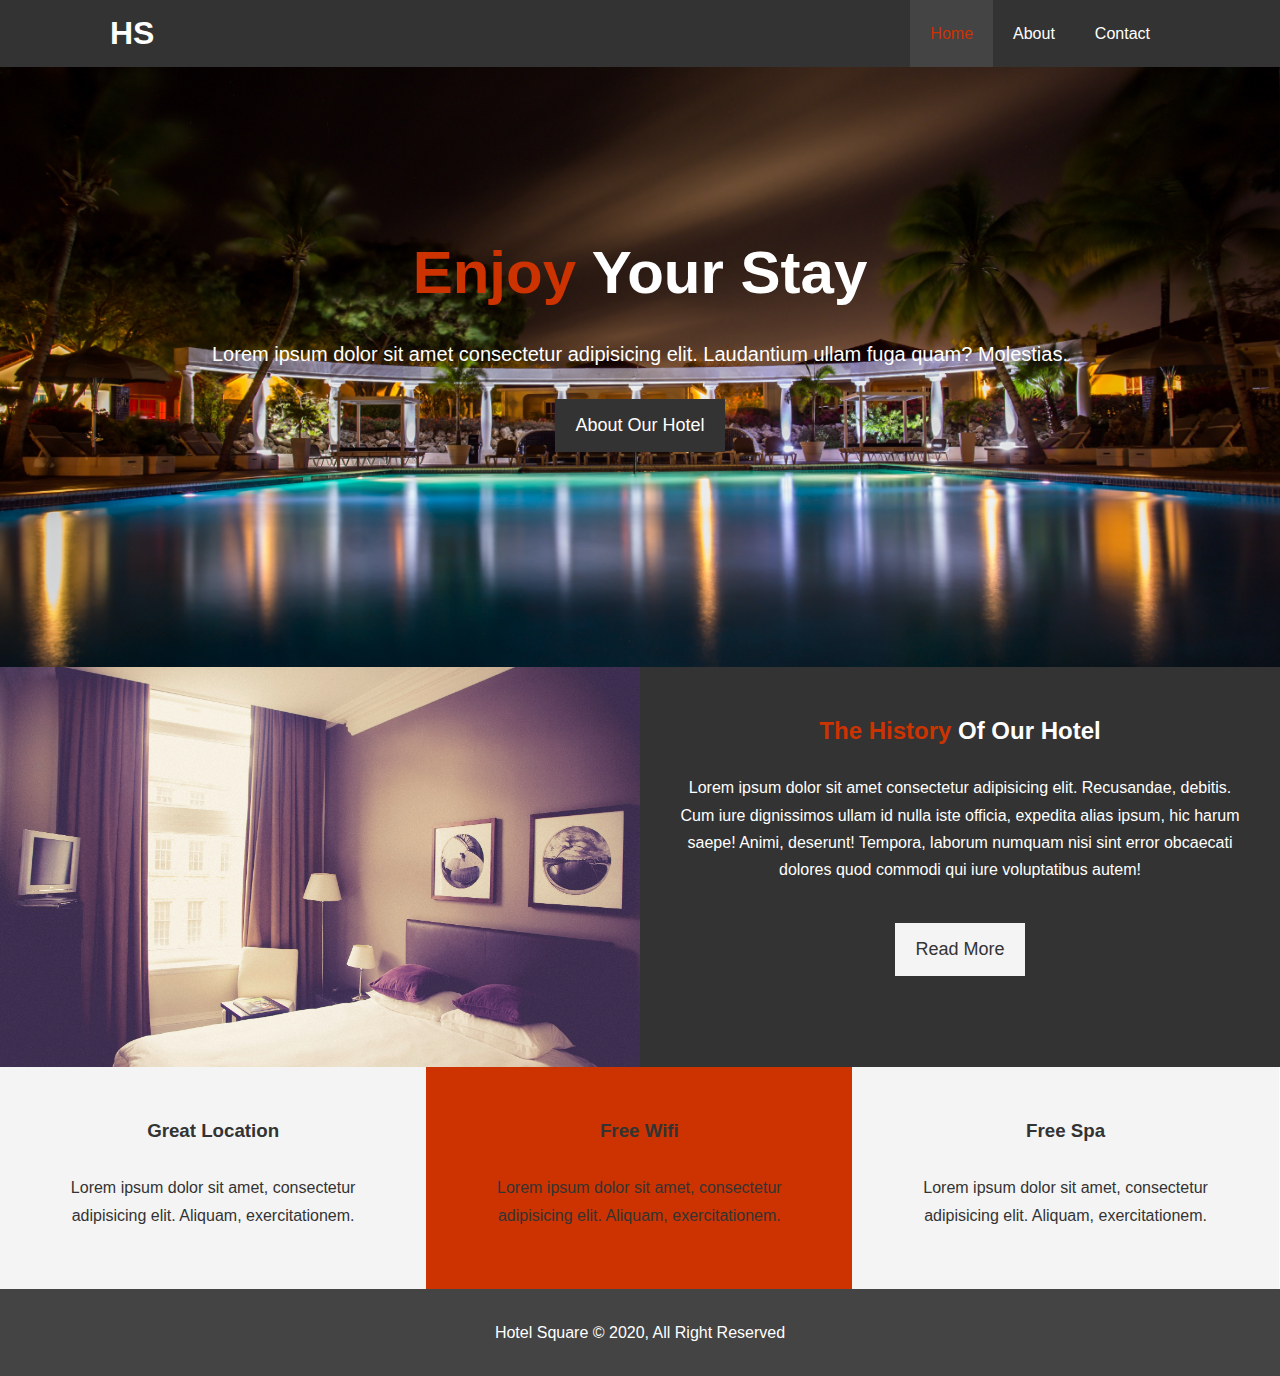
<file: hotel/index.html>
<!DOCTYPE html>
<html lang="en">
  <head>
    <meta charset="UTF-8" />
    <meta name="viewport" content="width=device-width, initial-scale=1.0" />
    <meta name="description" content="Welcome" />
    <link rel="stylesheet" href="css/style.css" />
    <link
      rel="stylesheet"
      href="https://use.fontawesome.com/releases/v5.6.1/css/all.css"
      integrity="sha384-gfdkjb5BdAXd+lj+gudLWI+BXq4IuLW5IT+brZEZsLFm++aCMlF1V92rMkPaX4PP"
      crossorigin="anonymous"
    />
    <title>Hotel Square | Welcome</title>
  </head>
  <body>
    <header>
      <!-- Start Navigation -->
      <nav id="navbar">
        <div class="container">
          <h1 class="logo"><a href="index.html">HS</a></h1>
          <ul>
            <li>
              <a class="current" href="index.html">Home</a>
            </li>
            <li>
              <a href="about.html">About</a>
            </li>
            <li>
              <a href="contact.html">Contact</a>
            </li>
          </ul>
        </div>
      </nav>
      <!-- End Navigation -->

      <div id="showcase">
        <div class="container">
          <div class="showcase-content">
            <h1><span class="text-primary">Enjoy</span> Your Stay</h1>
            <p class="lead">
              Lorem ipsum dolor sit amet consectetur adipisicing elit.
              Laudantium ullam fuga quam? Molestias.
            </p>
            <a class="btn" href="about.html">About Our Hotel</a>
          </div>
        </div>
      </div>
    </header>
    <section id="home-info" class="bg-dark">
      <div class="info-img"></div>
      <div class="info-content">
        <h2><span class="text-primary">The History</span> Of Our Hotel</h2>
        <p>
          Lorem ipsum dolor sit amet consectetur adipisicing elit. Recusandae,
          debitis. Cum iure dignissimos ullam id nulla iste officia, expedita
          alias ipsum, hic harum saepe! Animi, deserunt! Tempora, laborum
          numquam nisi sint error obcaecati dolores quod commodi qui iure
          voluptatibus autem!
        </p>
        <a href="about.html" class="btn btn-light">Read More</a>
      </div>
    </section>

    <section id="features">
      <div class="box bg-light">
        <i class="fas fa-hotel fa-3x"></i>
        <h3>Great Location</h3>
        <p>
          Lorem ipsum dolor sit amet, consectetur adipisicing elit. Aliquam,
          exercitationem.
        </p>
      </div>
      <div class="box bg-primary">
        <i class="fas fa-wifi fa-3x"></i>
        <h3>Free Wifi</h3>
        <p>
          Lorem ipsum dolor sit amet, consectetur adipisicing elit. Aliquam,
          exercitationem.
        </p>
      </div>
      <div class="box bg-light">
        <i class="fas fa-spa fa-3x"></i>
        <h3>Free Spa</h3>
        <p>
          Lorem ipsum dolor sit amet, consectetur adipisicing elit. Aliquam,
          exercitationem.
        </p>
      </div>
    </section>
    <div class="clr"></div>
    <footer id="main-footer">
      <p>Hotel Square &copy; 2020, All Right Reserved</p>
    </footer>
  </body>
</html>
</file>
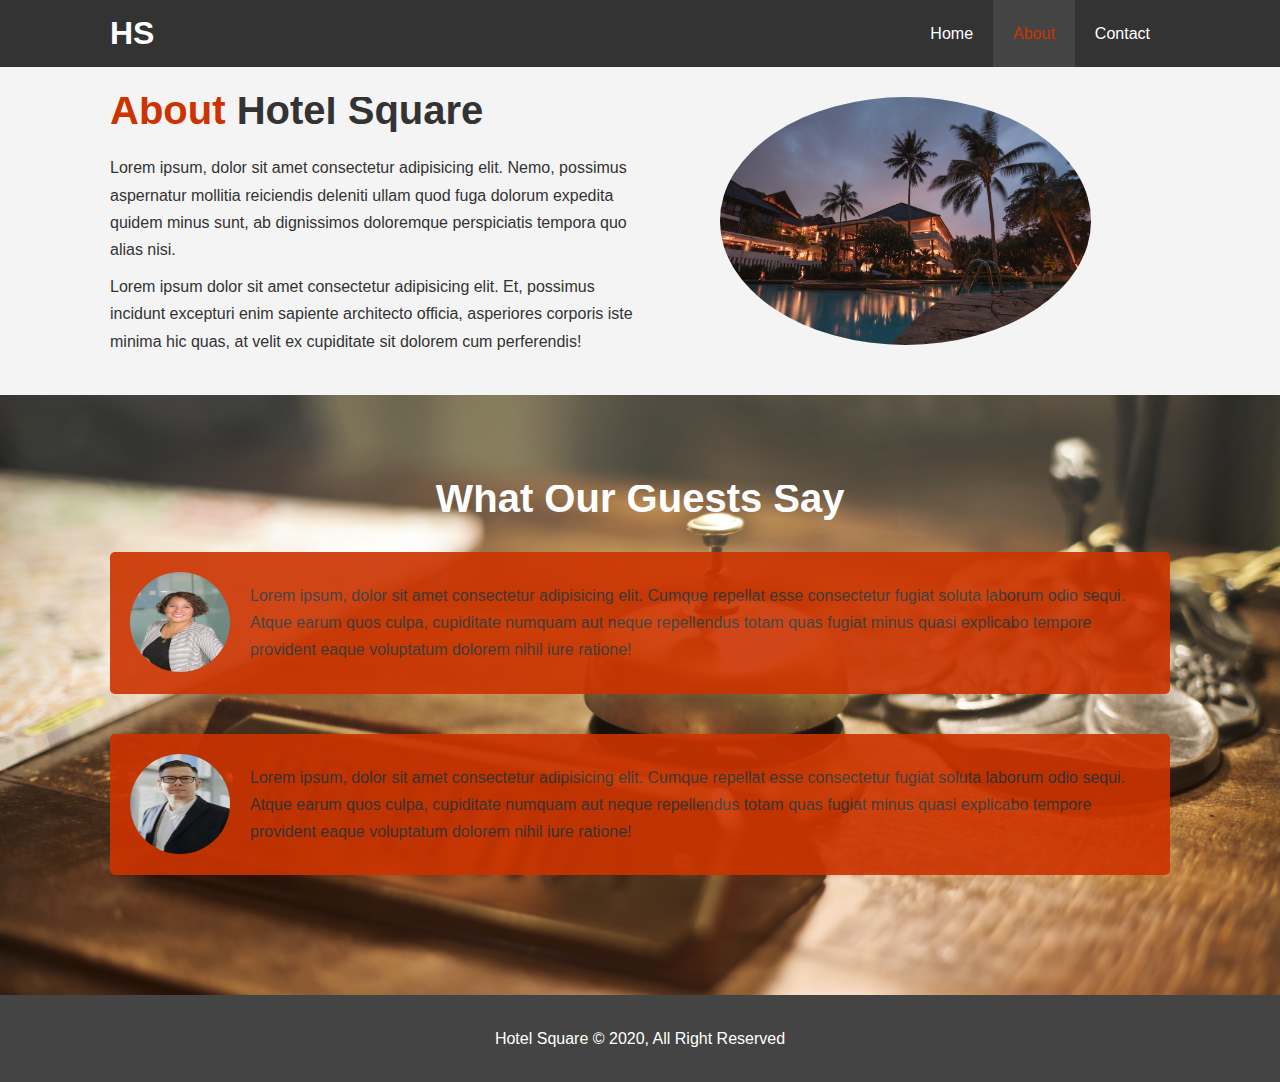
<file: hotel/about.html>
<!DOCTYPE html>
<html lang="en">
  <head>
    <meta charset="UTF-8" />
    <meta name="viewport" content="width=device-width, initial-scale=1.0" />
    <meta name="description" content="Welcome" />
    <link rel="stylesheet" href="css/style.css" />
    <title>About</title>
  </head>
  <body>
    <header>
      <!-- Start Navigation -->
      <nav id="navbar">
        <div class="container">
          <h1 class="logo"><a href="index.html">HS</a></h1>
          <ul>
            <li>
              <a href="index.html">Home</a>
            </li>
            <li>
              <a class="current" href="about.html">About</a>
            </li>
            <li>
              <a href="contact.html">Contact</a>
            </li>
          </ul>
        </div>
      </nav>
      <!-- End Navigation -->
    </header>
    <section id="about-info" class="bg-light py-3">
      <div class="container">
        <div class="info-left">
          <h1 class="l-heading">
            <span class="text-primary">About</span> Hotel Square
          </h1>
          <p>
            Lorem ipsum, dolor sit amet consectetur adipisicing elit. Nemo,
            possimus aspernatur mollitia reiciendis deleniti ullam quod fuga
            dolorum expedita quidem minus sunt, ab dignissimos doloremque
            perspiciatis tempora quo alias nisi.
          </p>
          <p>
            Lorem ipsum dolor sit amet consectetur adipisicing elit. Et,
            possimus incidunt excepturi enim sapiente architecto officia,
            asperiores corporis iste minima hic quas, at velit ex cupiditate sit
            dolorem cum perferendis!
          </p>
        </div>
        <div class="info-right">
          <img src="./img/palm-tree.jpg" alt="palm tree" />
        </div>
      </div>
    </section>
    <div class="clr"></div>

    <section id="testimonials" class="py-3">
      <div class="container">
        <h2 class="l-heading">What Our Guests Say</h2>
        <div class="testimonial bg-primary">
          <img src="./img/woman.jpg" alt="woman smilling" />
          <p>
            Lorem ipsum, dolor sit amet consectetur adipisicing elit. Cumque
            repellat esse consectetur fugiat soluta laborum odio sequi. Atque
            earum quos culpa, cupiditate numquam aut neque repellendus totam
            quas fugiat minus quasi explicabo tempore provident eaque voluptatum
            dolorem nihil iure ratione!
          </p>
        </div>
        <div class="testimonial bg-primary">
          <img src="./img/man.jpg" alt="man smilling" />
          <p>
            Lorem ipsum, dolor sit amet consectetur adipisicing elit. Cumque
            repellat esse consectetur fugiat soluta laborum odio sequi. Atque
            earum quos culpa, cupiditate numquam aut neque repellendus totam
            quas fugiat minus quasi explicabo tempore provident eaque voluptatum
            dolorem nihil iure ratione!
          </p>
        </div>
      </div>
    </section>
    <footer id="main-footer">
      <p>Hotel Square &copy; 2020, All Right Reserved</p>
    </footer>
  </body>
</html>
</file>
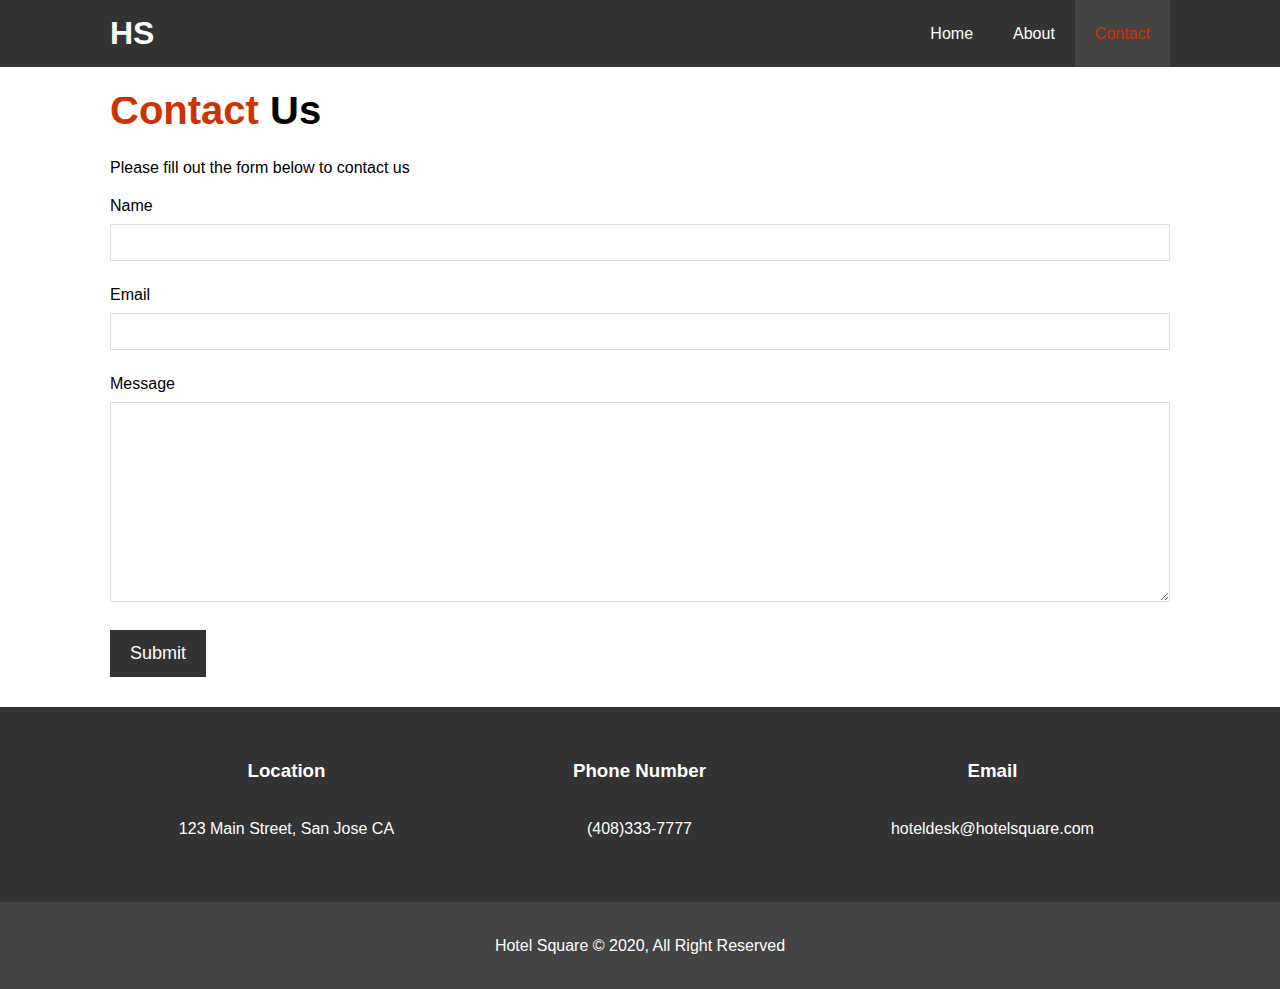
<file: hotel/contact.html>
<!DOCTYPE html>
<html lang="en">
  <head>
    <meta charset="UTF-8" />
    <meta name="viewport" content="width=device-width, initial-scale=1.0" />
    <meta name="description" content="Welcome" />
    <link
      rel="stylesheet"
      href="https://use.fontawesome.com/releases/v5.6.1/css/all.css"
      integrity="sha384-gfdkjb5BdAXd+lj+gudLWI+BXq4IuLW5IT+brZEZsLFm++aCMlF1V92rMkPaX4PP"
      crossorigin="anonymous"
    />
    <link rel="stylesheet" href="css/style.css" />
    <title>Hotel Square | Contact</title>
  </head>
  <body>
    <header>
      <!-- Start Navigation -->
      <nav id="navbar">
        <div class="container">
          <h1 class="logo"><a href="index.html">HS</a></h1>
          <ul>
            <li>
              <a href="index.html">Home</a>
            </li>
            <li>
              <a href="about.html">About</a>
            </li>
            <li>
              <a class="current" href="contact.html">Contact</a>
            </li>
          </ul>
        </div>
      </nav>
      <!-- End Navigation -->
    </header>
    <section id="contact-form" class="py-3">
      <div class="container">
        <h1 class="l-heading"><span class="text-primary">Contact</span> Us</h1>
        <p>Please fill out the form below to contact us</p>
        <form action="process.php">
          <div class="form-group">
            <label for="name">Name</label>
            <input type="text" name="name" id="name" />
          </div>
          <div class="form-group">
            <label for="email">Email</label>
            <input type="email" name="email" id="email" />
          </div>
          <div class="form-group">
            <label for="message">Message</label>
            <textarea name="message" id="message"></textarea>
          </div>
          <button type="submit" class="btn">Submit</button>
        </form>
      </div>
    </section>
    <section id="contact-info" class="bg-dark">
      <div class="container">
        <div class="box">
          <i class="fas fa-hotel fa-3x"></i>
          <h3>Location</h3>
          <p>
            123 Main Street, San Jose CA
          </p>
        </div>
        <div class="box">
          <i class="fas fa-phone fa-3x"></i>
          <h3>Phone Number</h3>
          <p>
            (408)333-7777
          </p>
        </div>
        <div class="box">
          <i class="fas fa-envelope fa-3x"></i>
          <h3>Email</h3>
          <p>
            hoteldesk@hotelsquare.com
          </p>
        </div>
      </div>
    </section>
    <footer id="main-footer">
      <p>Hotel Square &copy; 2020, All Right Reserved</p>
    </footer>
  </body>
</html>
</file>
<file: hotel/css/style.css>
/* Reset */
* {
  margin: 0;
  padding: 0;
  box-sizing: border-box;
}

/* Main Styling */
html,
body {
  font-family: 'Segoe UI', Tahoma, Geneva, Verdana, sans-serif;
  line-height: 1.7em;
}

a {
  color: #333;
  text-decoration: none;
}

h1,
h2,
h3 {
  padding-bottom: 20px;
}

p {
  margin: 10px 0;
}
/* Utility Classes  */
.container {
  margin: auto;
  max-width: 1100px;
  overflow: auto;
  padding: 0 20px;
}
.text-primary {
  color: #cc3300;
}

.lead {
  font-size: 20px;
}

.btn {
  display: inline-block;
  font-size: 18px;
  color: #fff;
  background: #333;
  padding: 13px 20px;
  border: none;
}

.btn:hover {
  background: #cc3300;
  color: #333;
}
.btn-light {
  background: #f4f4f4;
  color: #333;
}

.btn-dark {
  background: #333;
  color: #fff;
}

.bg-dark {
  background: #333;
  color: #fff;
}
.bg-light {
  background: #f4f4f4;
  color: #333;
}
.bg-primary {
  background: #cc3300;
  color: #333;
}

.clr {
  clear: both;
}

.l-heading {
  font-size: 40px;
}
/* Padding */
.py-1 {
  padding: 10px;
}
.py-2 {
  padding: 20px;
}
.py-3 {
  padding: 30px;
}

/* Navigation */

#navbar {
  background: #333;
  color: #fff;
  overflow: auto;
}

#navbar a {
  color: #fff;
}

#navbar h1 {
  float: left;
  padding-top: 20px;
}

#navbar ul {
  list-style: none;
  float: right;
}

#navbar ul li {
  float: left;
}

#navbar ul li a {
  display: block;
  padding: 20px;
  text-align: center;
}

#navbar ul li a:hover,
#navbar ul li a.current {
  background: #444;
  color: #cc3300;
}

/* Showcase */

#showcase {
  background: url('../img/hotel-pool.jpg') no-repeat center center/cover;
  height: 600px;
}
#showcase .showcase-content {
  color: #fff;
  text-align: center;
  padding-top: 170px;
}

#showcase .showcase-content h1 {
  font-size: 60px;
  line-height: 1.2em;
}

#showcase .showcase-content p {
  padding-bottom: 20px;
  line-height: 1.5em;
}

/* Home Info */

#home-info {
  height: 400px;
}

#home-info .info-img {
  float: left;
  width: 50%;
  background: url('../img/hotel-lamps-bed-bedroom.jpg') no-repeat;
  background-size: cover;
  min-height: 100%;
}

#home-info .info-content {
  float: right;
  width: 50%;
  height: 100%;
  text-align: center;
  padding: 50px 30px;
  overflow: hidden;
}
#home-info .info-content p {
  padding-bottom: 30px;
}
/* Features */
.box {
  float: left;
  width: 33.3%;
  padding: 50px;
  text-align: center;
}
.box i {
  margin-bottom: 10px;
}
/* About Info */
#about-info .info-right {
  float: right;
  width: 50%;
  min-height: 100%;
}
#about-info .info-right img {
  display: block;
  margin: auto;
  width: 70%;
  border-radius: 50%;
}

#about-info .info-left {
  float: left;
  width: 50%;
  min-height: 100%;
}
/* Testimonials */
#testimonials {
  height: 600px;
  background: url('../img/reception-desk.jpg') center center/cover;
  padding-top: 90px;
}
#testimonials h2 {
  color: #fff;
  text-align: center;
  padding-bottom: 40px;
}
#testimonials .testimonial {
  padding: 20px;
  margin-bottom: 40px;
  border-radius: 5px;
  opacity: 0.9;
}
#testimonials .testimonial img {
  width: 100px;
  height: 100px;
  float: left;
  margin-right: 20px;
  border-radius: 50%;
}

/* Contact Form */
#contact-form .form-group {
  margin-bottom: 20px;
}

#contact-form label {
  display: block;
  margin-bottom: 5px;
}

#contact-form input,
#contact-form textarea {
  width: 100%;
  padding: 10px;
  border: 1px #ddd solid;
}
#contact-form textarea {
  height: 200px;
}

#contact-form input:focus,
#contact-form textarea:focus {
  outline: none;
  border-color: #cc3300;
}
/* Footer */

#main-footer {
  text-align: center;
  background: #444;
  color: #fff;
  padding: 20px;
}
</file>
